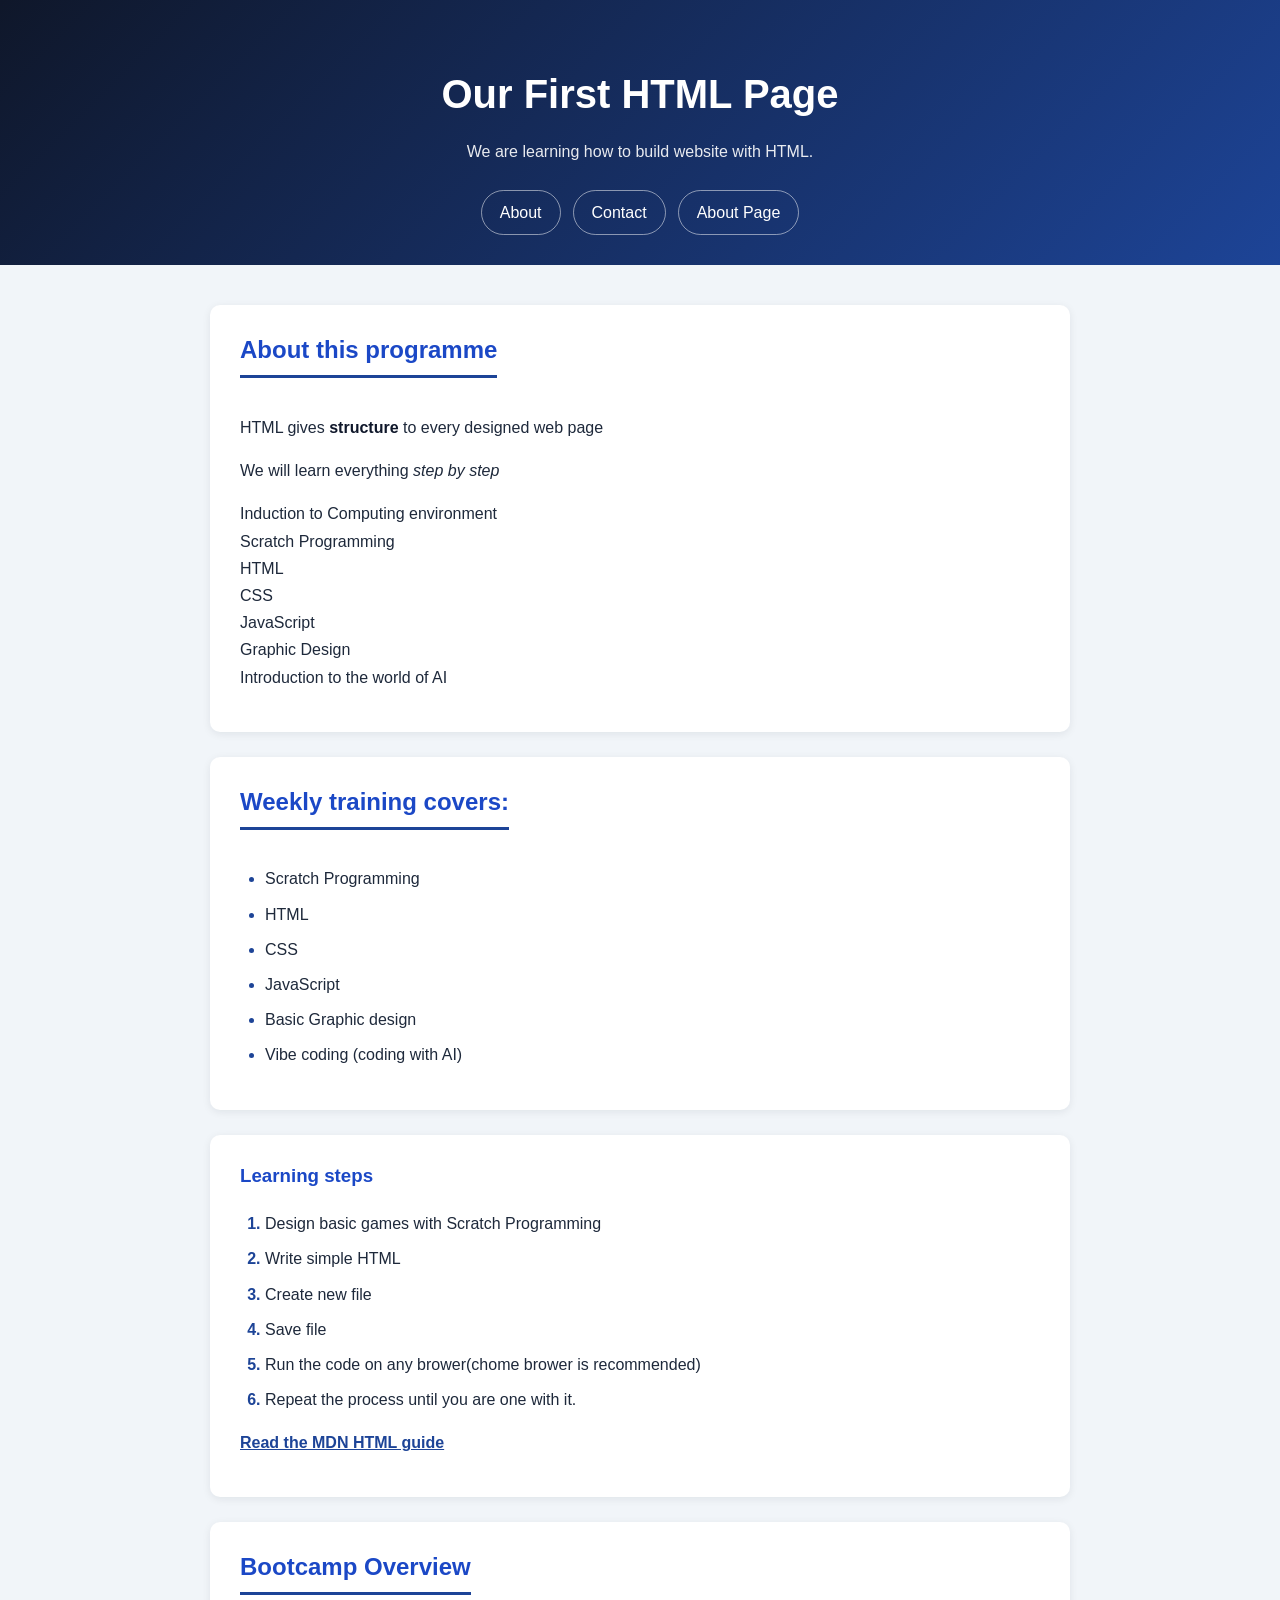
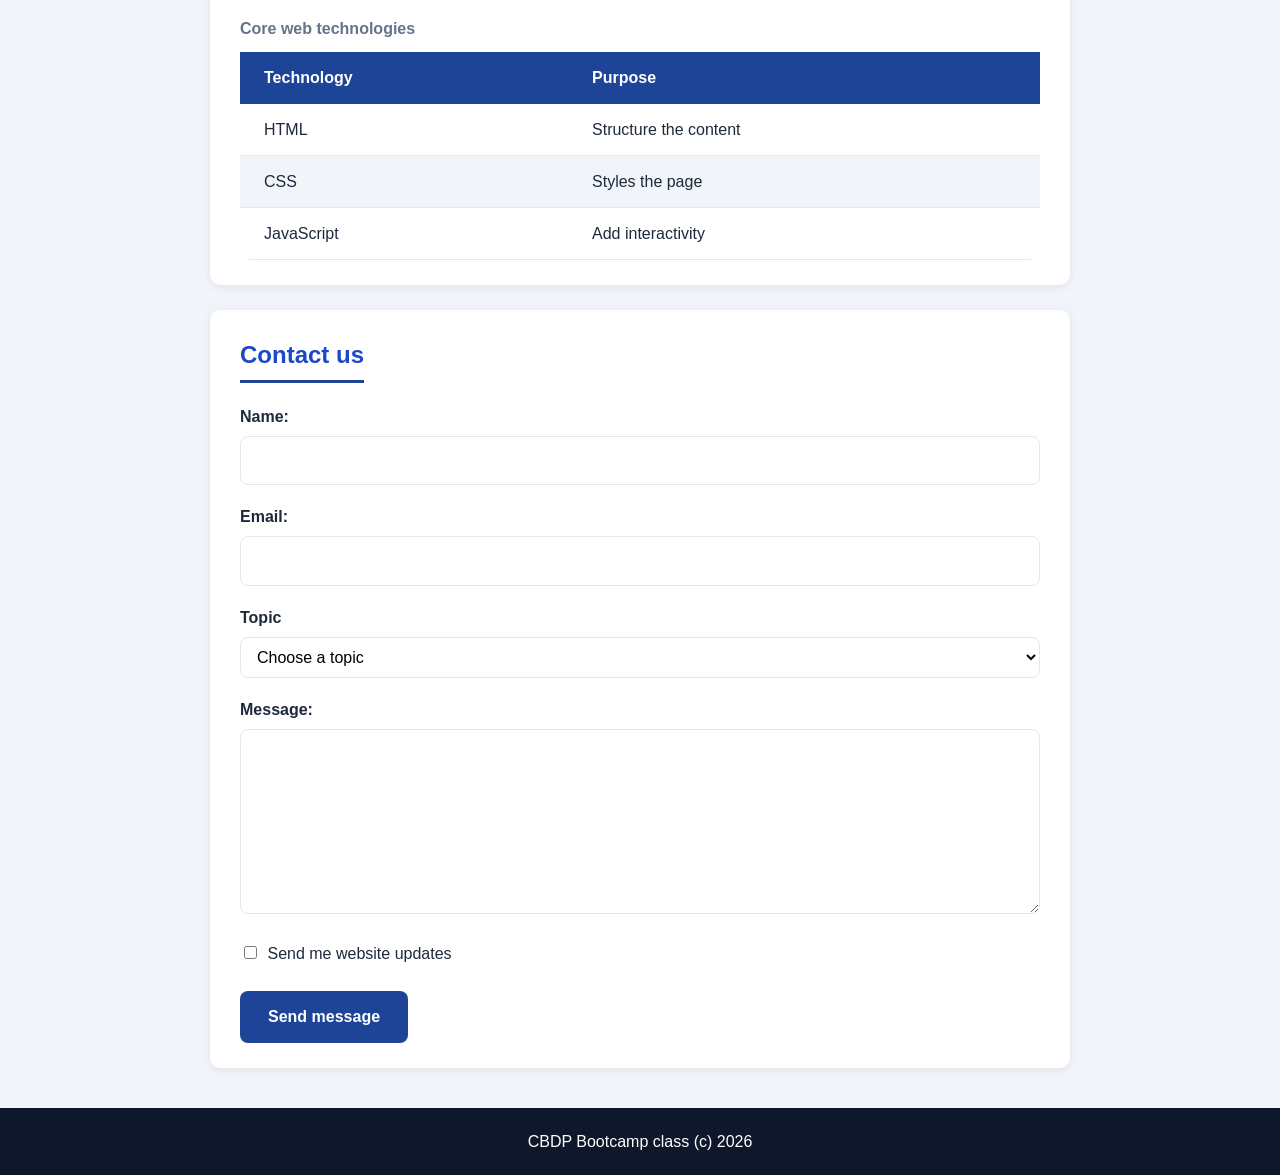
<file: index.html>
<!doctype html>
<html lang="en">
  <head>
    <meta charset="UTF-8" />
    <meta name="viewport" content="width=device-width, initial-scale=1.0" />
    <meta name="description" content="A basic HTML website with examples of text, links, list, tables and forms."/>
    <title>CBDP Bootcamp</title>
    <link rel="stylesheet" href="style.css" />
  </head>
  <body>
    <header>
      <h1>Our First HTML Page</h1>
      <p>We are learning how to build website with HTML.</p>
      <nav>
        <a href="#About">About</a>
        <a href="#Contact">Contact</a>
      <a href="about.html">About Page</a>
      </nav>
    </header>
    <main>
      <section id="About">
        <!--Main course content-->
        <h2>About this programme</h2>
        <p>HTML gives <strong>structure</strong> to every designed web page</p>
        <p>We will learn everything <em>step by step</em></p>
        <p>
          Induction to Computing environment<br />Scratch Programming<br />HTML<br />CSS<br />JavaScript<br />Graphic
          Design<br />Introduction to the world of AI
        </p>
      </section>
      <section>
        <h2>Weekly training covers:</h2>
        <ul>
          <li>Scratch Programming</li>
          <li>HTML</li>
          <li>CSS</li>
          <li>JavaScript</li>
          <li>Basic Graphic design</li>
          <li>Vibe coding (coding with AI)</li>
        </ul>
      </section>
      <section>
        <h3>Learning steps</h3>
        <ol>
          <li>Design basic games with Scratch Programming</li>
          <li>Write simple HTML</li>
          <li>Create new file</li>
          <li>Save file</li>
          <li>Run the code on any brower(chome brower is recommended)</li>
          <li>Repeat the process until you are one with it.</li>
        </ol>
        <p>
          <a
            href="https://developer.mozilla.org/en-US/docs/web/HTML"
            target="_blank"
            rel="noopener noreferrer"
            >Read the MDN HTML guide</a
          >
        </p>
      </section>
    </main>
    <p>
        <section>
            <h2>Bootcamp Overview</h2>
            <table>
                <caption>
                    Core web technologies
                </caption>
                <thead>
                    <tr>
                        <th scope="col">Technology</th>
                        <th scope="col">Purpose</th>
                    </tr>
                </thead>
                <tbody>
                      <tr>
                        <td>HTML</td>
                        <td>Structure the content</td>
                    </tr>
                    <tr>
                        <td>CSS</td>
                        <td>Styles the page</td>
                    </tr>
                    <tr>
                        <td>JavaScript</td>
                        <td>Add interactivity</td>
                    </tr>
                </tbody>
            </table>
        </section>
    </p>
    <Section id="Contact">
        <h2>Contact us</h2>
        <form action="#" method="post">
            <p>
                <label for="name">Name:</label>
                <input type="text" id="name" name="name" required/>
            </p>
            <p>
                <label for="email">Email:</label>
                <input type="email" id="email" name="email" required/>
            </p>
            <p>
                <label for="topic">Topic</label>
                <select id="topic" name="topic">
                    <option value="">Choose a topic</option>
                    <option value="Scratch Programming">Scratch Programming</option>
                    <option value="html">HTML</option>
                    <option value="CSS">CSS</option>
                    <option value="JavaScript">JavaScript</option>
                    <option value="Bsic Graphic Design">Basic Graphic Design</option>
                    <option value="Vibe coding">Vibe coding</option>
                </select>
            </p>
            <p>
                <label for="message">Message:</label><br>
                <textarea id="message" name="message" rows="6" required></textarea>
            </p>
            <p>
                <input type="checkbox" id="updates" name="updates"/>
                <label for="updates">Send me website updates</label>
            </p>
            <button type="submit">Send message</button>
        </form>
    </Section>
    <footer>CBDP Bootcamp class (c) 2026</footer>
  </body>
</html>
</file>
<file: style.css>
/* ---------- Base ---------- */
:root {
  --primary: #1d4497;
  --primary-dark: #1b48c6;
  --dark: #0f172a;
  --text: #1e293b;
  --muted: #64748b;
  --light: #f1f5f9;
  --white: #ffffff;
  --border: #e2e8f0;
  --radius: 10px;
}

* {
  box-sizing: border-box;
}

body {
  margin: 0;
  font-family: "Segoe UI", Roboto, Arial, sans-serif;
  line-height: 1.7;
  color: var(--text);
  background: var(--light);
}

/* ---------- Header and navigation ---------- */
header {
  background: linear-gradient(135deg, var(--dark), var(--primary));
  color: var(--white);
  text-align: center;
  padding: 60px 20px 30px;
}

header h1 {
  margin: 0 0 10px;
  font-size: 2.5rem;
}

header p {
  margin: 0 0 25px;
  opacity: 0.9;
}

nav {
  display: flex;
  justify-content: center;
  flex-wrap: wrap;
  gap: 12px;
}

nav a {
  color: var(--white);
  text-decoration: none;
  padding: 8px 18px;
  border: 1px solid rgba(255, 255, 255, 0.5);
  border-radius: 999px;
  transition:
    background 0.2s,
    color 0.2s;
}

nav a:hover {
  background: var(--white);
  color: var(--primary-dark);
}

/* ---------- Main content ---------- */
main {
  max-width: 900px;
  margin: 40px auto 0;
  padding: 0 20px;
}

section {
  background: var(--white);
  max-width: 900px;
  margin: 0 auto 25px;
  padding: 25px 30px;
  border-radius: var(--radius);
  box-shadow: 0 2px 8px rgba(15, 23, 42, 0.08);
}

main section {
  margin-left: 0;
  margin-right: 0;
}

/* The overview and contact sections sit outside main in your HTML */
body > section,
body > p {
  max-width: 860px;
  margin-left: auto;
  margin-right: auto;
}

body > p {
  margin-top: 0;
  margin-bottom: 0;
  padding: 0;
}

h2 {
  margin-top: 0;
  color: var(--primary-dark);
  border-bottom: 3px solid var(--primary);
  display: inline-block;
  padding-bottom: 4px;
}

h3 {
  margin-top: 0;
  color: var(--primary-dark);
}

strong {
  color: var(--dark);
}

/* ---------- Links ---------- */
main a,
section a {
  color: var(--primary);
  font-weight: 600;
}

main a:hover,
section a:hover {
  color: var(--primary-dark);
}

/* ---------- Lists ---------- */
ul,
ol {
  padding-left: 25px;
}

li {
  margin-bottom: 8px;
}

li::marker {
  color: var(--primary);
  font-weight: bold;
}

/* ---------- Table ---------- */
table {
  width: 100%;
  border-collapse: collapse;
  overflow: hidden;
  border-radius: var(--radius);
}

caption {
  caption-side: top;
  text-align: left;
  font-weight: 600;
  color: var(--muted);
  padding-bottom: 10px;
}

th,
td {
  padding: 12px 24px;
  text-align: left;
}

thead th {
  background: var(--primary);
  color: var(--white);
}

tbody tr:nth-child(even) {
  background: var(--light);
}

tbody tr:hover {
  background: #dbeafe;
}

td {
  border-bottom: 1px solid var(--border);
}

/* ---------- Form ---------- */
form p {
  margin: 0 0 18px;
}

label {
  font-weight: 600;
  display: inline-block;
  margin-bottom: 6px;
}

input[type="text"],
input[type="email"],
select,
textarea {
  width: 100%;
  padding: 10px 12px;
  font: inherit;
  border: 1px solid var(--border);
  border-radius: 8px;
  background: var(--white);
  transition:
    border-color 0.2s,
    box-shadow 0.2s;
}

input:focus,
select:focus,
textarea:focus {
  outline: none;
  border-color: var(--primary);
  box-shadow: 0 0 0 3px rgba(37, 99, 235, 0.2);
}

textarea {
  resize: vertical;
}

input[type="checkbox"] {
  width: auto;
  margin-right: 6px;
  accent-color: var(--primary);
}

input[type="checkbox"] + label {
  font-weight: 400;
}

button {
  background: var(--primary);
  color: var(--white);
  border: none;
  padding: 12px 28px;
  font: inherit;
  font-weight: 600;
  border-radius: 8px;
  cursor: pointer;
  transition:
    background 0.2s,
    transform 0.1s;
}

button:hover {
  background: var(--primary-dark);
}

button:active {
  transform: scale(0.97);
}

/* ---------- Footer ---------- */
footer {
  background: var(--dark);
  color: var(--white);
  text-align: center;
  padding: 20px;
  margin-top: 40px;
}

/* ---------- About page ---------- */
/* The about page has no header or main, so style its direct children */
body > h1 {
  background: linear-gradient(135deg, var(--dark), var(--primary));
  color: var(--white);
  margin: 0 0 30px;
  padding: 50px 20px;
  text-align: center;
}

body > p,
body > ul {
  max-width: 860px;
  margin-left: auto;
  margin-right: auto;
  padding-left: 20px;
  padding-right: 20px;
}

body > h4:has(ul) {
  padding: 0;
}

body > p ul {
  background: var(--white);
  padding: 20px 20px 20px 45px;
  border-radius: var(--radius);
  box-shadow: 0 2px 8px rgba(15, 23, 42, 0.08);
}

img {
  display: block;
  max-width: auto;
  height: auto;
  margin: 30px auto;
  border-radius: var(--radius);
  box-shadow: 0 4px 14px rgba(15, 23, 42, 0.15);
}

/* ---------- Mobile ---------- */
@media (max-width: 600px) {
  header h1 {
    font-size: 1.8rem;
  }

  section {
    padding: 20px;
  }

  th,
  td {
    padding: 10px;
  }
}
</file>
